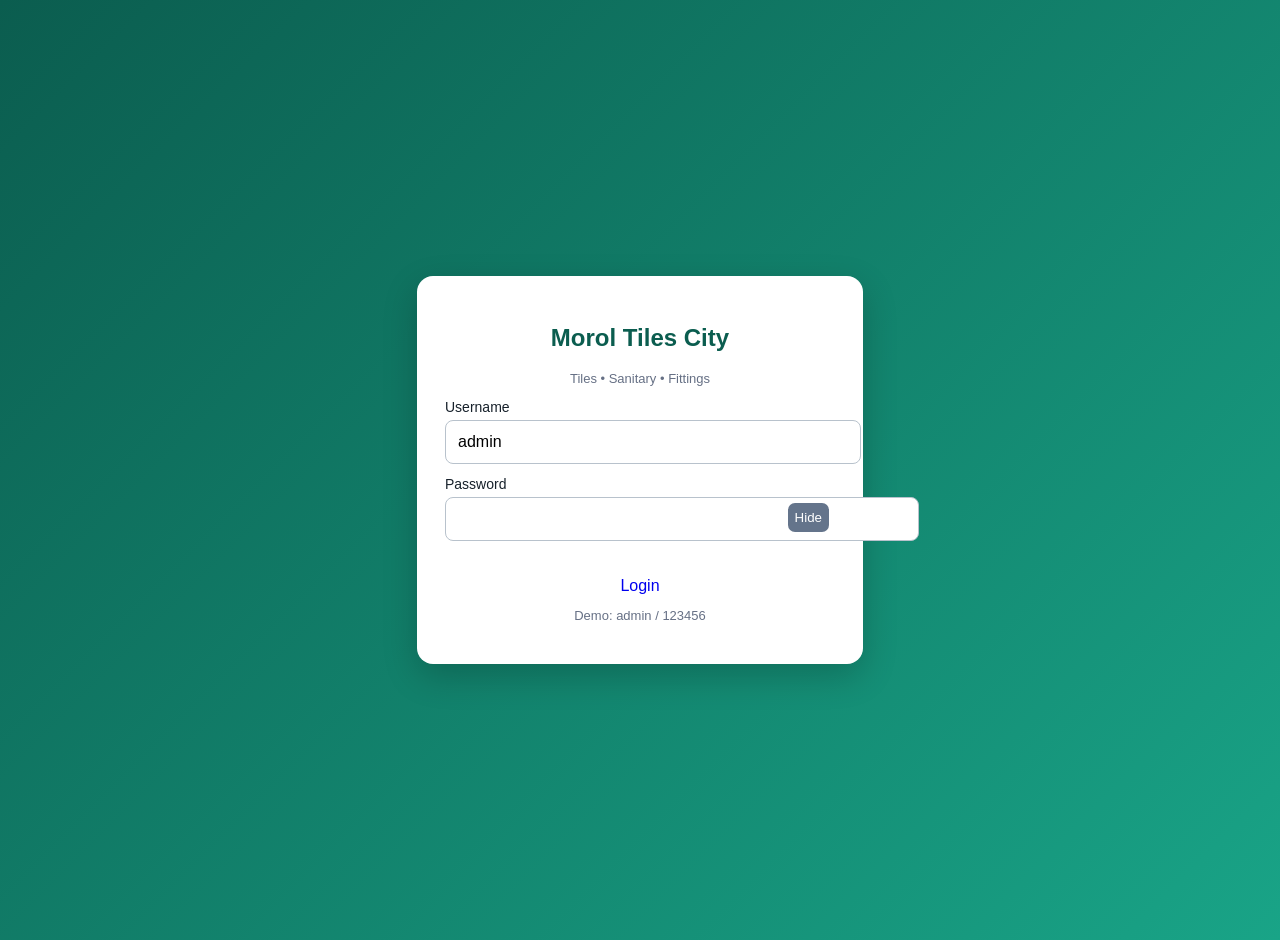
<file: index_login_fixed_final2.html>
<!doctype html>
<html lang="bn">
<head>
<meta charset="utf-8">
<meta name="viewport" content="width=device-width,initial-scale=1">
<title>MTC — Tiles, Sanitary & Fittings</title>
<style>
body{margin:0;font-family:Arial,sans-serif;background:#f4f7f8;color:#17212b}
.login{min-height:100vh;display:grid;place-items:center;background:linear-gradient(135deg,#0b5d4f,#19a487);padding:20px}
.box{background:#fff;padding:28px;border-radius:16px;width:min(390px,100%);box-shadow:0 12px 35px #0003}
h2{text-align:center;color:#0b5d4f}label{display:block;font-size:14px;margin:12px 0 5px}
input,select{width:100%;padding:12px;border:1px solid #b8c2cc;border-radius:8px;font-size:16px}
button{border:0;border-radius:7px;padding:10px 13px;color:#fff;background:#0b5d4f}
.passrow{position:relative}.passrow input{padding-right:70px}.toggle{position:absolute;right:6px;top:6px;background:#64748b;padding:7px}
.loginbtn{width:100%;margin-top:18px}.err{color:#c0392b;min-height:18px}
#app{display:none}#app:target{display:block}body:has(#app:target) #login{display:none!important}header{background:#0b5d4f;color:white;padding:16px}
nav{background:white;padding:10px;display:flex;gap:7px;flex-wrap:wrap}
main{max-width:1150px;margin:auto;padding:16px}.sec{display:none}.active{display:block}
.cards{display:grid;grid-template-columns:repeat(auto-fit,minmax(160px,1fr));gap:12px}
.card{background:white;padding:16px;border-radius:10px;box-shadow:0 2px 8px #0001}
.card b{display:block;font-size:24px;margin-top:7px}.grid{display:grid;grid-template-columns:repeat(auto-fit,minmax(180px,1fr));gap:10px}
table{width:100%;border-collapse:collapse;background:white;margin-top:14px}
th,td{padding:8px;border-bottom:1px solid #ddd;text-align:left;font-size:13px}th{background:#edf5f2}
.sms{background:#14804a;padding:7px 9px;font-size:12px}.muted{font-size:13px;color:#667085}
</style>
</head>
<body>
<div id="login" class="login"><div class="box">
<h2>Morol Tiles City</h2><p class="muted" style="text-align:center">Tiles • Sanitary • Fittings</p>
<label>Username</label><input id="username" value="admin">
<label>Password</label><div class="passrow"><input id="password" type="text" inputmode="numeric" autocomplete="off"><button type="button" class="toggle" onclick="togglePass()">Hide</button></div>
<div id="error" class="err"></div><a class="loginbtn" href="#app" style="display:block;text-align:center;text-decoration:none;cursor:pointer" onclick="try{var u=document.getElementById('username').value.trim(),p=document.getElementById('password').value.trim();if(u!=='admin'||p!=='123456'){event.preventDefault();document.getElementById('error').textContent='Username বা Password ভুল।';return false;}document.getElementById('login').style.display='none';document.getElementById('app').style.display='block';try{render()}catch(e){} }catch(e){}">Login</a>
<p class="muted" style="text-align:center">Demo: admin / 123456</p></div></div>

<div id="app">
<header><h2 style="margin:0;color:white;text-align:left">MTC — Morol Tiles City</h2><small>Tiles, Sanitary & Fittings</small></header>
<nav>
<button onclick="show('dash')">Dashboard</button><button onclick="show('products')">Products & Stock</button>
<button onclick="show('sales')">Sales Invoice</button><button onclick="show('purchase')">Purchase</button>
<button onclick="show('due')">Customer Due</button><button onclick="show('reports')">Reports</button>
</nav>
<main>
<section id="dash" class="sec active"><h2>Dashboard</h2><div class="cards">
<div class="card">মোট পণ্য<b id="np">0</b></div><div class="card">মোট Stock<b id="ns">0</b></div>
<div class="card">মোট বিক্রি<b id="sv">৳0</b></div><div class="card">মোট বাকি<b id="du">৳0</b></div></div></section>

<section id="products" class="sec"><h2>Products & Stock</h2><div class="card grid">
<div><label>Product Code</label><input id="code"></div>
<div><label>Category</label><select id="cat">
<option>Tiles — Wall</option><option>Tiles — Floor</option><option>Tiles — Parking</option><option>Tiles — Mosaic</option><option>Marble</option><option>Granite</option>
<option>Sanitary — Commode</option><option>Sanitary — Pan</option><option>Sanitary — Basin</option><option>Sanitary — Urinal</option><option>Sanitary — Bathtub</option><option>Sanitary — Accessories</option>
<option>Fittings — Tap</option><option>Fittings — Shower</option><option>Fittings — Mixer</option><option>Fittings — Health Faucet</option><option>Fittings — Angle Valve</option><option>Fittings — Other</option>
</select></div>
<div><label>Product Name</label><input id="name"></div><div><label>Size / Model</label><input id="size"></div>
<div><label>Unit</label><select id="unit"><option>Box</option><option>Piece</option><option>Set</option><option>Sq.Ft</option><option>Carton</option></select></div>
<div><label>Opening Stock</label><input id="stock" type="number"></div><div><label>Purchase Price</label><input id="buy" type="number"></div><div><label>Sale Price</label><input id="salePrice" type="number"></div>
</div><br><button onclick="addProduct()">পণ্য যোগ করুন</button>
<table><thead><tr><th>Code</th><th>Product</th><th>Category</th><th>Size</th><th>Unit</th><th>Sale</th><th>Stock</th></tr></thead><tbody id="productTable"></tbody></table></section>

<section id="sales" class="sec"><h2>Sales Invoice</h2><div class="card grid">
<div><label>Customer Name</label><input id="customer"></div><div><label>Customer Mobile</label><input id="phone" type="tel" placeholder="01XXXXXXXXX"></div>
<div><label>Product</label><select id="saleProduct"></select></div><div><label>Quantity</label><input id="qty" type="number" value="1"></div><div><label>Paid</label><input id="paid" type="number" value="0"></div>
</div><br><button onclick="makeSale()">Sale Save / Invoice</button>
<table><thead><tr><th>Date</th><th>Customer</th><th>Mobile</th><th>Product</th><th>Qty</th><th>Total</th><th>Paid</th><th>Due</th></tr></thead><tbody id="salesTable"></tbody></table></section>

<section id="purchase" class="sec"><h2>Purchase / Stock Entry</h2><div class="card grid"><div><label>Product</label><select id="purchaseProduct"></select></div><div><label>Quantity</label><input id="purchaseQty" type="number" value="1"></div></div><br><button onclick="purchase()">Stock বাড়ান</button></section>

<section id="due" class="sec"><h2>Customer Due</h2>
<p class="muted">📱 Send SMS চাপলে ফোনের SMS অ্যাপ খুলবে এবং Due মেসেজ আগে থেকেই লেখা থাকবে।</p>
<table><thead><tr><th>Customer</th><th>Mobile</th><th>Total Due</th><th>SMS</th></tr></thead><tbody id="dueTable"></tbody></table></section>

<section id="reports" class="sec"><h2>Reports</h2><div class="card">
<p>মোট Sales: <b id="rSales">৳0</b></p><p>মোট Due: <b id="rDue">৳0</b></p><p>মোট Stock: <b id="rStock">0</b></p>
</div></section>
</main></div>

<script>
let db;
try{
  db=JSON.parse(localStorage.getItem("mtc_sms_demo")||'{"products":[],"sales":[]}');
  if(!db || !Array.isArray(db.products) || !Array.isArray(db.sales)) throw new Error("bad data");
}catch(err){
  db={products:[],sales:[]};
  try{localStorage.setItem("mtc_sms_demo",JSON.stringify(db));}catch(e){}
}

function togglePass(){let x=document.getElementById("password"),b=document.querySelector(".toggle");if(x.type==="password"){x.type="text";b.textContent="Hide"}else{x.type="password";b.textContent="Show"}}
function doLogin(){
var u=document.getElementById("username").value.trim(),p=document.getElementById("password").value.trim();
if(u==="admin"&&p==="123456"){document.getElementById("error").textContent="";document.getElementById("login").style.display="none";document.getElementById("app").style.display="block";try{render()}catch(err){}}
else{document.getElementById("error").textContent="Username বা Password ভুল।";}
}
document.getElementById("password").addEventListener("keydown",function(e){if(e.key==="Enter")doLogin()});
function show(id){document.querySelectorAll(".sec").forEach(x=>x.classList.remove("active"));document.getElementById(id).classList.add("active");render()}
function save(){localStorage.setItem("mtc_sms_demo",JSON.stringify(db));render()}

function addProduct(){
let p={code:code.value,cat:cat.value,name:name.value,size:size.value,unit:unit.value,stock:+stock.value||0,buy:+buy.value||0,sale:+salePrice.value||0};
if(!p.name)return alert("Product Name দিন");db.products.push(p);save();alert("Product added");
}
function makeSale(){
let i=+saleProduct.value,p=db.products[i],q=+qty.value||0,pa=+paid.value||0;
if(!p||q<=0)return alert("Product ও Quantity ঠিক করুন");if(q>p.stock)return alert("পর্যাপ্ত Stock নেই");
let total=q*p.sale;db.sales.push({date:new Date().toLocaleString("bn-BD"),customer:customer.value||"Cash Customer",phone:phone.value.trim(),product:p.name,qty:q,total,paid:pa,due:Math.max(0,total-pa)});
p.stock-=q;save();alert("Sale saved");
}
function purchase(){let i=+purchaseProduct.value,q=+purchaseQty.value||0;if(db.products[i]&&q>0){db.products[i].stock+=q;save();alert("Stock updated")}}

function sendSMS(name,phone,due){
if(!phone){alert("এই Customer-এর Mobile Number দেওয়া নেই।");return}
let clean=phone.replace(/[^0-9+]/g,"");
let msg="প্রিয় "+name+", Morol Tiles City-তে আপনার বর্তমান বকেয়া ৳"+due+"। অনুগ্রহ করে বকেয়া পরিশোধ করুন। ধন্যবাদ।";
window.location.href="sms:"+clean+"?body="+encodeURIComponent(msg);
}

function render(){
let totalSales=db.sales.reduce((a,s)=>a+s.total,0),totalDue=db.sales.reduce((a,s)=>a+s.due,0),totalStock=db.products.reduce((a,p)=>a+p.stock,0);
np.textContent=db.products.length;ns.textContent=totalStock;sv.textContent="৳"+totalSales;du.textContent="৳"+totalDue;
rSales.textContent="৳"+totalSales;rDue.textContent="৳"+totalDue;rStock.textContent=totalStock;
productTable.innerHTML=db.products.map(p=>"<tr><td>"+p.code+"</td><td>"+p.name+"</td><td>"+p.cat+"</td><td>"+p.size+"</td><td>"+p.unit+"</td><td>৳"+p.sale+"</td><td>"+p.stock+"</td></tr>").join("");
let opts=db.products.map((p,i)=>'<option value="'+i+'">'+p.name+' — '+(p.size||p.code||"")+'</option>').join("");
saleProduct.innerHTML=opts;purchaseProduct.innerHTML=opts;
salesTable.innerHTML=db.sales.slice().reverse().map(s=>"<tr><td>"+s.date+"</td><td>"+s.customer+"</td><td>"+(s.phone||"-")+"</td><td>"+s.product+"</td><td>"+s.qty+"</td><td>৳"+s.total+"</td><td>৳"+s.paid+"</td><td>৳"+s.due+"</td></tr>").join("");
let m={};db.sales.forEach(s=>{let k=s.customer+"|"+(s.phone||"");if(!m[k])m[k]={name:s.customer,phone:s.phone||"",due:0};m[k].due+=s.due});
dueTable.innerHTML=Object.values(m).map(x=>'<tr><td>'+x.name+'</td><td>'+(x.phone||"-")+'</td><td>৳'+x.due+'</td><td><button class="sms" onclick='sendSMS('+JSON.stringify(x.name)+','+JSON.stringify(x.phone)+','+x.due+')'>📱 Send SMS</button></td></tr>').join("");
}
window.addEventListener("error",function(){
  var e=document.getElementById("error");
  if(e && document.getElementById("login").style.display!=="none") e.textContent="সফটওয়্যার চালু করতে সমস্যা হয়েছে। আবার ফাইলটি খুলুন।";
});
</script>
</body>
</html>
</file>
